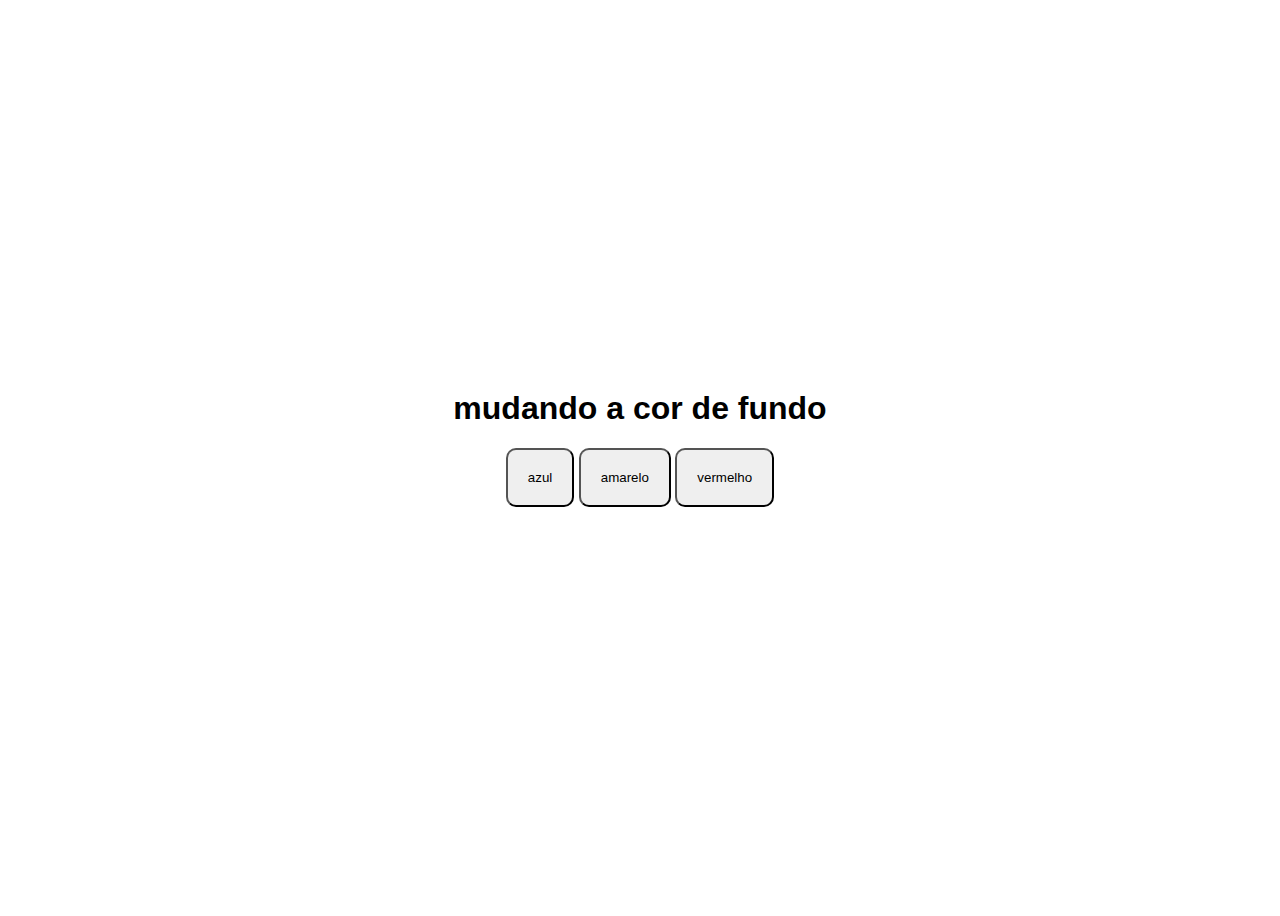
<file: como-usar-html-css-javascript/index.html>
<!DOCTYPE html>
<html lang="en">
<head>
    <meta charset="UTF-8">
    <meta http-equiv="X-UA-Compatible" content="IE=edge">
    <meta name="viewport" content="width=device-width, initial-scale=1.0">
    <title>Document</title>
    <style>
        body{
            height: 100vh;
            font-family: Arial, Helvetica, sans-serif;
            display: flex;
            flex-direction: column;
            align-items: center;
            justify-content: center;
        }
        button{
            padding: 20px;
            margin-bottom: 20px;
            border-radius: 10px;
            
            
        }
        div{
            padding: 10px;
            border-radius: 5px;
        }
        

    </style>
    <script>
        function azul(){
           var azul = document.body
           azul.style.background = 'blue'

           var cor_da_caixa = document.getElementsByTagName('button')[0]
           cor_da_caixa.style.background = 'blue'

           var neutro = document.getElementById('cor-amarelo')
           neutro.style.background = 'whitesmoke'
           var neutro = document.getElementById('cor-vermelho')
           neutro.style.background = 'whitesmoke'

           var cor = document.getElementById('cor')
           cor.innerText=('você mudou para a cor azul')
           cor.style.fontSize = '25px'
           cor.style.color = 'white'
           cor.style.backgroundColor ='rgb(71, 89, 245)'

        }
        function amarelo(){
           var azul = document.body
           azul.style.background = 'yellow'

           var cor_da_caixa = document.getElementsByTagName('button')[1]
           cor_da_caixa.style.background = 'yellow'

           var neutro = document.getElementById('cor-azul')
           neutro.style.background = 'whitesmoke'
           var neutro = document.getElementById('cor-vermelho')
           neutro.style.background = 'whitesmoke'

           var cor = document.getElementById('cor')
           cor.innerText=('você mudou para a cor amarelo')
           cor.style.fontSize = '25px'
           cor.style.color = 'white'
           cor.style.backgroundColor ='rgb(165, 184, 40,0.3)'
        }
        function vermelho(){
           var azul = document.body
           azul.style.background = 'red'

           var cor_da_caixa = document.getElementsByTagName('button')[2]
           cor_da_caixa.style.background = 'red'
           
           var neutro = document.getElementById('cor-amarelo')
           neutro.style.background = 'whitesmoke'
           var neutro = document.getElementById('cor-azul')
           neutro.style.background = 'whitesmoke'

           var cor = document.getElementById('cor')
           cor.innerText=('você mudou para a cor vermelho')
           cor.style.fontSize = '25px'
           cor.style.color = 'white'
           cor.style.backgroundColor ='rgb(255, 49, 49)'
        }
    </script>
</head>
<body>
    <header>
        <h1>
            mudando a cor de fundo
        </h1>
    </header>

    <main>
        <button id="cor-azul" onclick=azul()>azul</button>
        <button id="cor-amarelo" onclick=amarelo()>amarelo</button>
        <button id="cor-vermelho" onclick=vermelho()>vermelho</button>
    </main>
    <div id="cor"></div>
</body>
</html>
</file>
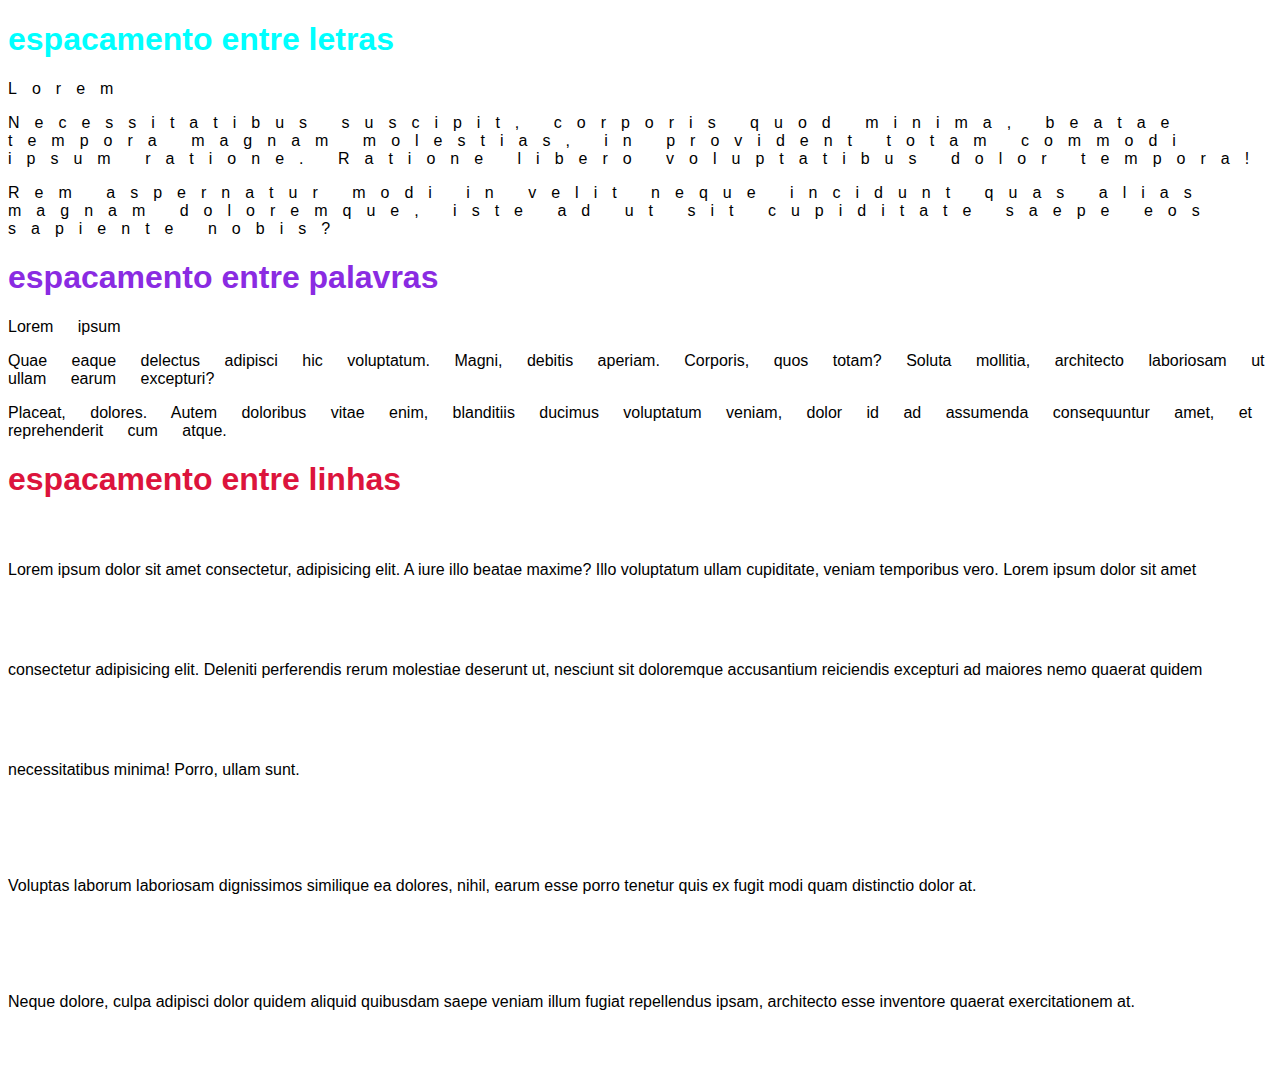
<file: espacameto-entre-letras-palavras-e-linhas/index.html>
<!DOCTYPE html>
<html lang="pt-br">
<head>
    <meta charset="UTF-8">
    <meta http-equiv="X-UA-Compatible" content="IE=edge">
    <meta name="viewport" content="width=device-width, initial-scale=1.0">
    <title>teste</title>

    <style>
        *{
            font-family: Arial, Helvetica, sans-serif;
        }
        div#letra >h1{
            color: aqua;
        }
        div#palavra >h1{
            color: blueviolet;
        }
        div#linha >h1{
            color: crimson;
        }
        p.letras{
            letter-spacing: 15px;
        }
        p.palavras{
            word-spacing: 20px;
        }
        p.linhas{
            line-height: 100px;
        }
    </style>
</head>
<body>
   
    <div id="letra">
        <h1>espacamento entre letras</h1>
        <p class="letras">Lorem </p>
        <p class="letras">Necessitatibus suscipit, corporis quod minima, beatae tempora magnam molestias, in provident totam commodi ipsum ratione. Ratione libero voluptatibus dolor tempora!</p>
        <p class="letras">Rem aspernatur modi in velit neque incidunt quas alias magnam doloremque, iste ad ut sit cupiditate saepe eos sapiente nobis?</p>
    </div>

    <div id="palavra">
        <h1>espacamento entre palavras</h1>
        <p class="palavras">Lorem ipsum </p>
        <p class="palavras">Quae eaque delectus adipisci hic voluptatum. Magni, debitis aperiam. Corporis, quos totam? Soluta mollitia, architecto laboriosam ut ullam earum excepturi?</p>
        <p class="palavras">Placeat, dolores. Autem doloribus vitae enim, blanditiis ducimus voluptatum veniam, dolor id ad assumenda consequuntur amet, et reprehenderit cum atque.</p>
    </div>

    <div id="linha">
        <h1>espacamento entre linhas </h1>
        <p class="linhas">Lorem ipsum dolor sit amet consectetur, adipisicing elit. A iure illo beatae maxime? Illo voluptatum ullam cupiditate, veniam temporibus vero. Lorem ipsum dolor sit amet consectetur adipisicing elit. Deleniti perferendis rerum molestiae deserunt ut, nesciunt sit doloremque accusantium reiciendis excepturi ad maiores nemo quaerat quidem necessitatibus minima! Porro, ullam sunt.</p>
        <p class="linhas">Voluptas laborum laboriosam dignissimos similique ea dolores, nihil, earum esse porro tenetur quis ex fugit modi quam distinctio dolor at.</p>
        <p class="linhas">Neque dolore, culpa adipisci dolor quidem aliquid quibusdam saepe veniam illum fugiat repellendus ipsam, architecto esse inventore quaerat exercitationem at.</p>
    </div>
    

    
</body>
</html>
</file>
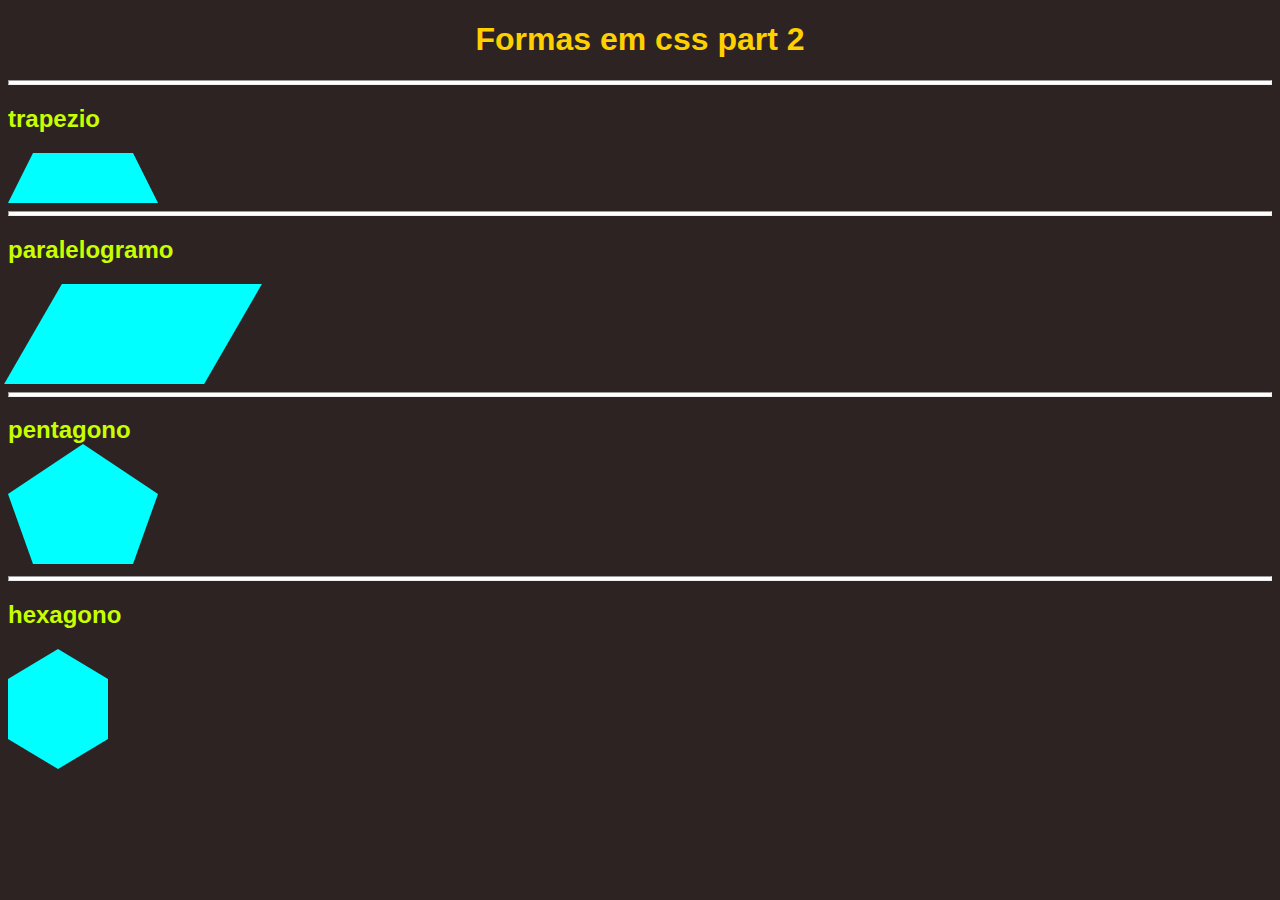
<file: formas-css/index.html>
<!DOCTYPE html>
<html lang="pt-br">
<head>
    <meta charset="UTF-8">
    <meta http-equiv="X-UA-Compatible" content="IE=edge">
    <meta name="viewport" content="width=device-width, initial-scale=1.0">
    <link rel="stylesheet" href="style.css">
    <title>fromas em css part 1</title>
    <style>
        #trapezio{
            width: 100px;
            height: 0;
            border-bottom: 50px solid aqua;
            border-left: 25px solid transparent;
            border-right: 25px solid transparent;
        }
        #paralelogramo{
            width: 200px;
            height: 100px;
            background-color:aqua ;
            transform: skewX(-30deg);
            margin-left:25px ;
        }
        #pentagono{
            margin-top: 30px;
            width: 100px;
            height: 0;
            position: relative;
            display: inline-block;
            border-top: 70px solid aqua;
            border-left: 25px solid transparent;
            border-right: 25px solid transparent;
        }
        #pentagono::before{
            content: "";
            width: 0;
            height: 0;
            position: absolute;
            border-bottom: 50px solid aqua;
            border-left: 75px solid transparent;
            border-right: 75px solid transparent;
            top: -120px;
            left: -25px;
        }
        #hexagono{
            margin-top: 30px;
            width: 100px;
            height: 60px;
            background-color: aqua;
            position: relative;
            display: inline-block;
        }
        #hexagono::before{
            content: "";
            width: 0;
            height: 0;
            top: -30px;
            position: absolute;
            border-bottom: 30px solid aqua;
            border-left: 50px solid transparent;
            border-right: 50px solid transparent;
        }
        #hexagono::after{
            content: "";
            width: 0;
            height: 0;
            bottom:-30px;
            position: absolute;
            border-top: 30px solid aqua;
            border-left: 50px solid transparent;
            border-right: 50px solid transparent;
        }

    </style>
</head>
<body>
    <h1>Formas em css part 2</h1>
    <hr>
    <h2>trapezio</h2>
    <div id="trapezio"></div>
    <hr>
    <h2>paralelogramo</h2>
    <div id="paralelogramo"></div> 
    <hr>
    <h2>pentagono</h2>
    <div id="pentagono"></div>
    <hr>
    <h2>hexagono</h2>
    <div id="hexagono"></div>
</body>
</html>
</file>
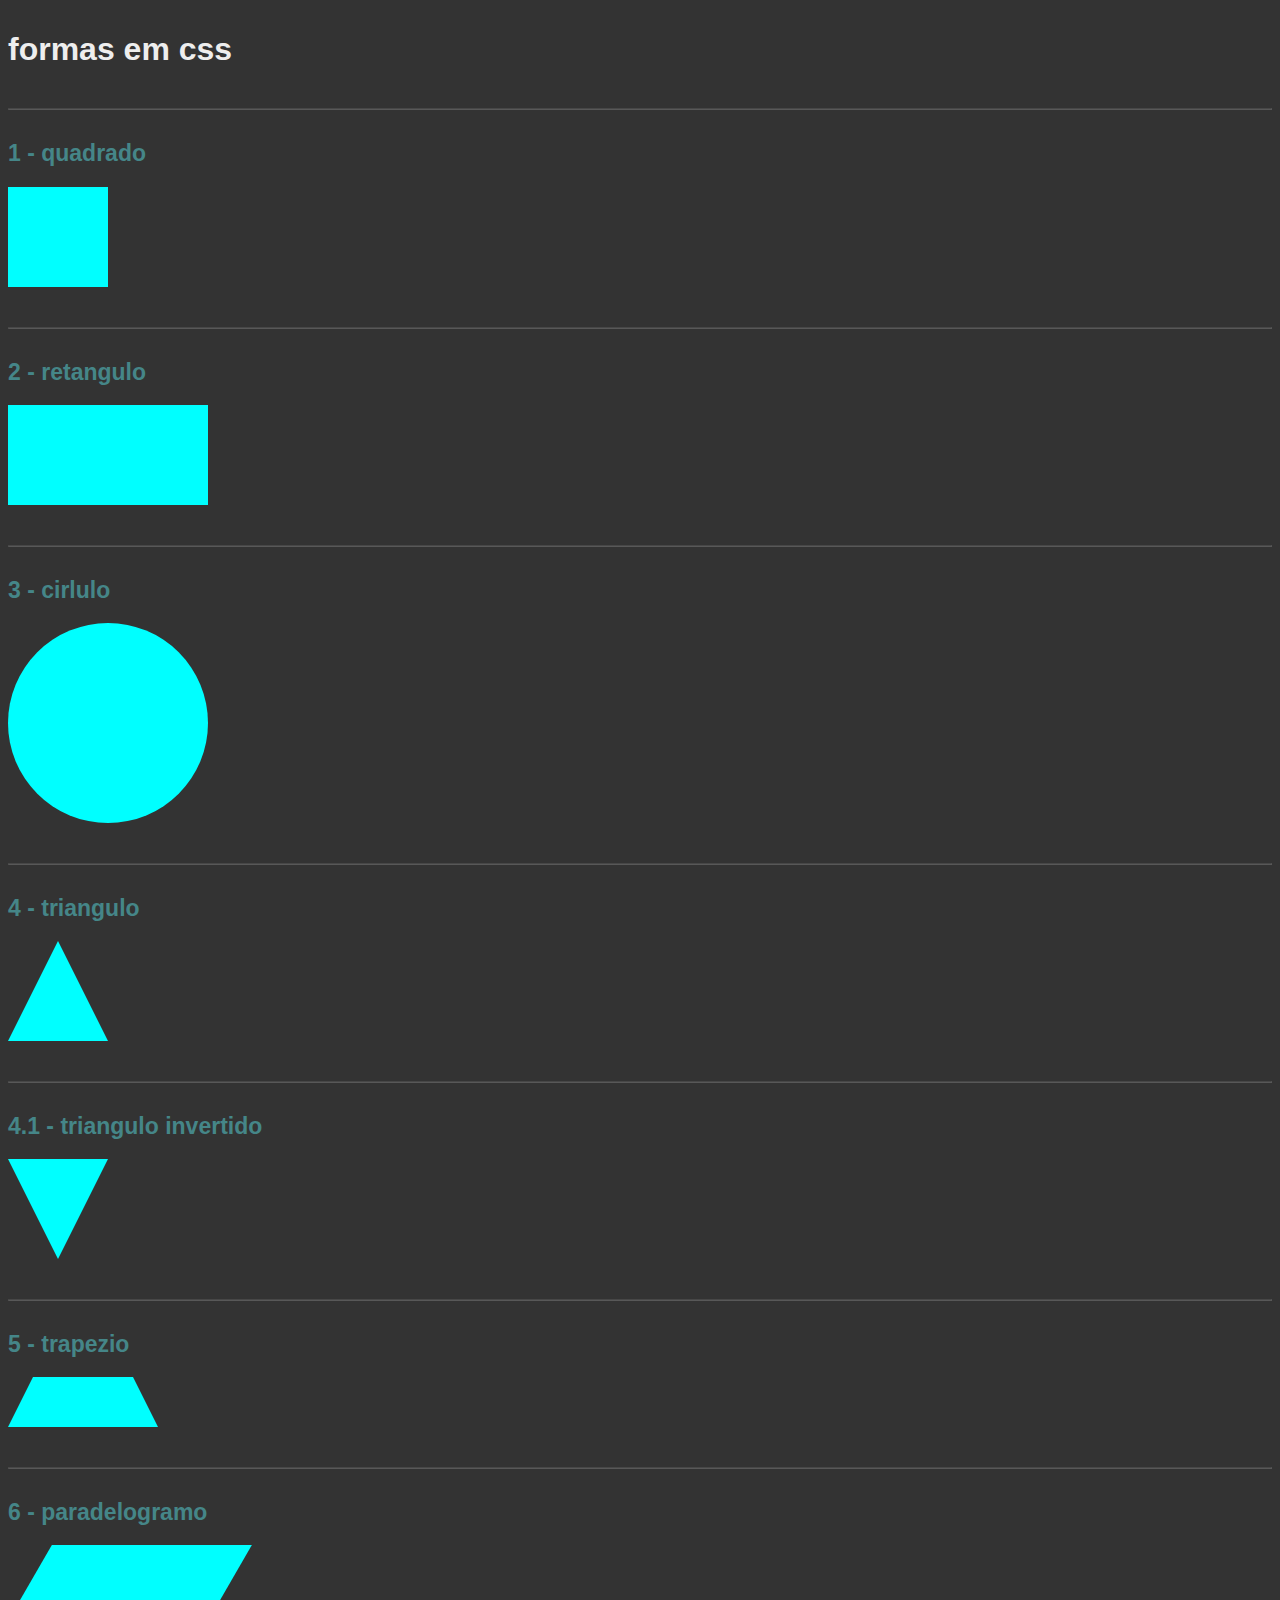
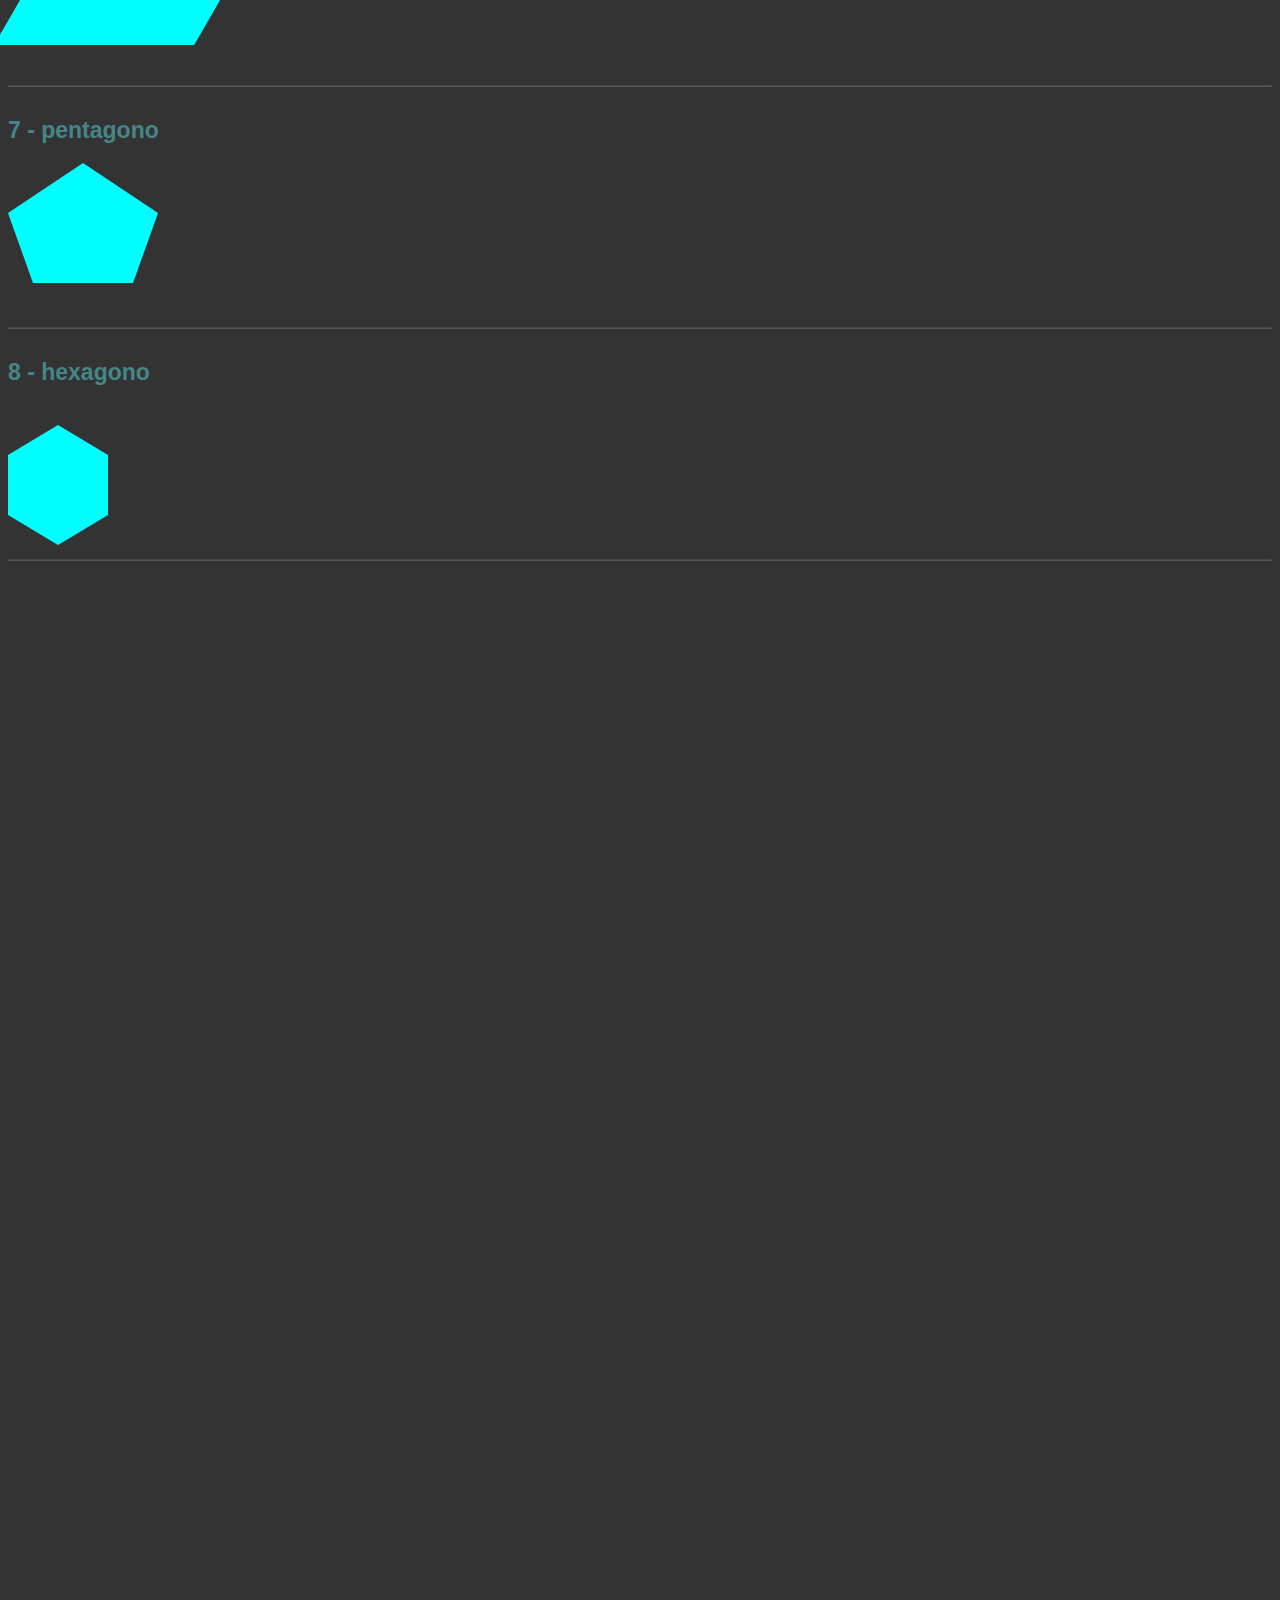
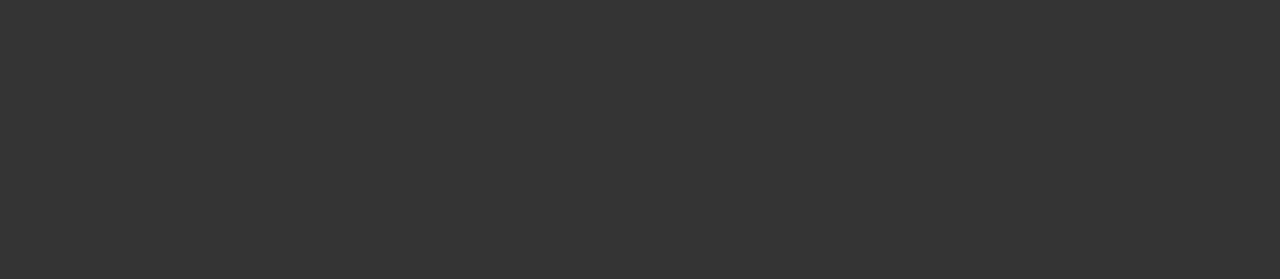
<file: formas/index.html>
<!DOCTYPE html>
<html lang="en">
<head>
    <meta charset="UTF-8">
    <meta http-equiv="X-UA-Compatible" content="IE=edge">
    <meta name="viewport" content="width=device-width, initial-scale=1.0">
    <title>formas de css</title>
    <link rel="stylesheet" href="style.css">
    <link rel="stylesheet" href="formas.css">
</head>
<body>
    <h1> formas em css</h1>

    <hr>

    <h2> 1 - quadrado</h2>
    <div class="quadrado"></div>

    <hr>

    <h2>2 - retangulo</h2>
    <div class="retangulo"></div>

    <hr>

    <h2>3 - cirlulo</h2>
    <div class="circulo"></div>
    
    <hr>

    <h2>4 - triangulo</h2>
    <div class="triangulo"></div>

    <hr>

    <h2>4.1 - triangulo invertido</h2>
    <div class="triangulo-invertido"></div>
    
    <hr>

    <h2>5 - trapezio</h2>
    <div class="trapezio"></div>
    
    <hr>

    <h2>6 - paradelogramo</h2>
    <div class="paralelogramo"></div>
    
    <hr>

    <h2>7 - pentagono</h2>
    <div class="pentagono"></div>

    
    <hr>

    <h2>8 - hexagono</h2>
    <div class="hexagono"></div>

    <hr>

    
</body>
</html>
</file>
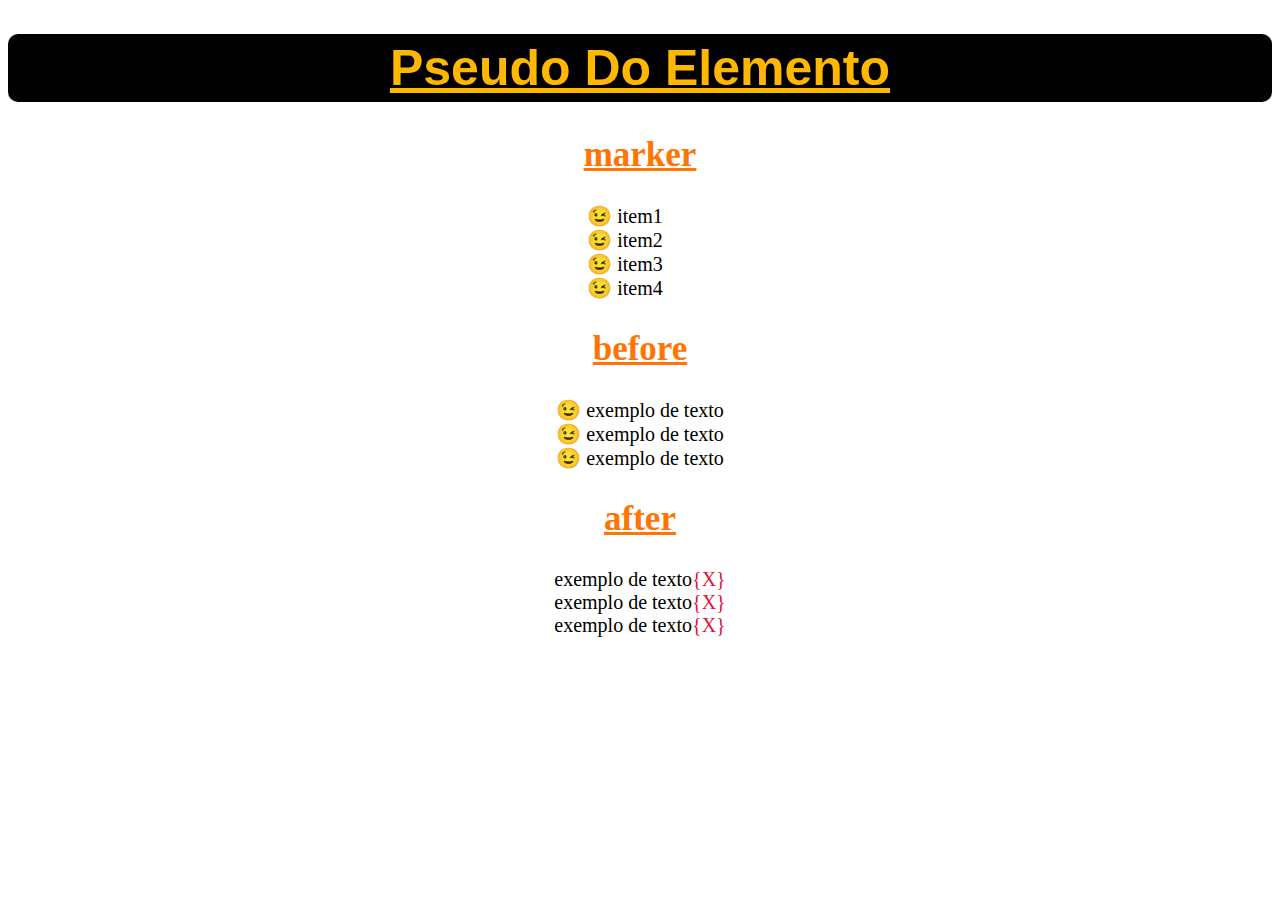
<file: pseudo-do-elemento/index.html>
<!DOCTYPE html>
<html lang="pt-br">
<head>
    <meta charset="UTF-8">
    <meta http-equiv="X-UA-Compatible" content="IE=edge">
    <meta name="viewport" content="width=device-width, initial-scale=1.0">
    <title>Document</title>
    <link rel="stylesheet" href="style.css">
    <style>
        ul#marker li::marker{
            content: "😉 ";
            
        }
        .before::before{
            content: "😉 ";
            

        }
        .after::after{
            content: "{X}";
            color: crimson;
        }
    </style>
</head>
<body>
   <h1>Pseudo Do Elemento</h1> 

   <h2>marker</h2>

   <ul id="marker" >
    <li>item1</li>
    <li>item2</li>
    <li>item3</li>
    <li>item4</li>
</ul>

   <h2>before</h2>

   <div class="before">exemplo de texto</div>
   <div class="before">exemplo de texto</div>
   <div class="before">exemplo de texto</div>

   <h2>after</h2>

    <div class="after">exemplo de texto</div>
    <div class="after">exemplo de texto</div>
    <div class="after">exemplo de texto</div>
</body>
</html>
</file>
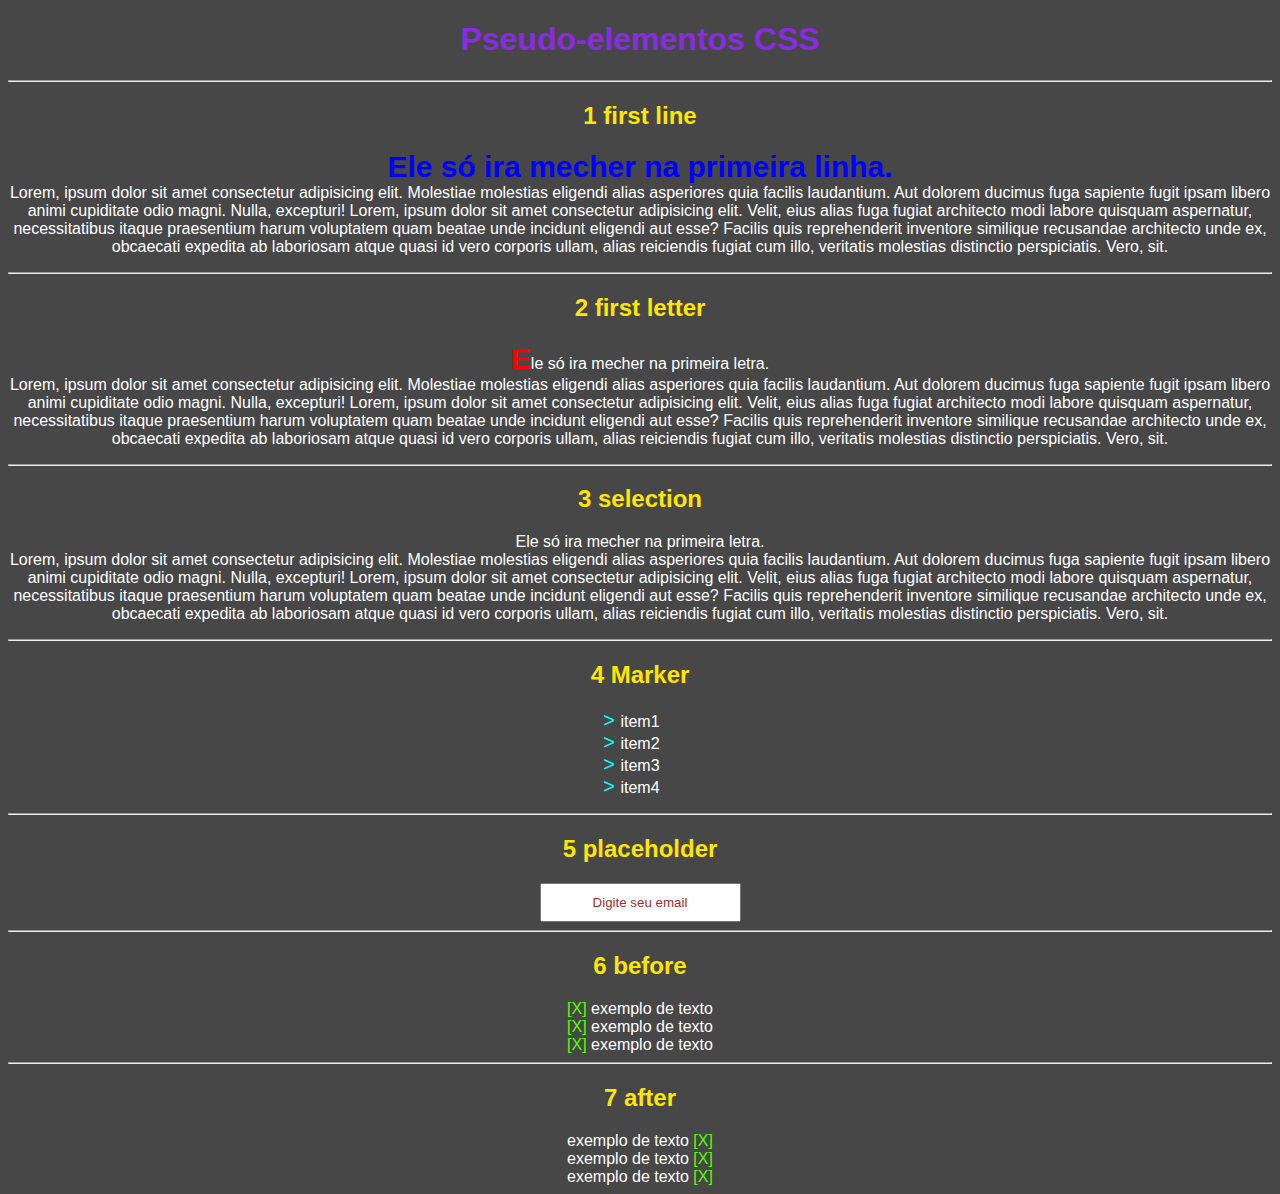
<file: pseudo-elementos/index.html>
<!DOCTYPE html>
<html lang="en">
<head>
    <meta charset="UTF-8">
    <meta http-equiv="X-UA-Compatible" content="IE=edge">
    <meta name="viewport" content="width=device-width, initial-scale=1.0">
    <title>pseudo elementos</title>
    <link rel="stylesheet" href="style.css">
    <style>
        .firsline::first-line{
            color: blue;
            font-size: 30px;
            font-weight: bold;
        }
        .firsletter::first-letter{
            color: rgb(255, 0, 0);
            font-size: 30px;
            font-weight: bold;
        }
        .selection::selection{
            background-color: red;
            
        }
        ul.marker li::marker{
            color: aqua;
            content: "> " ;
            font-size: 20px;
            
        }
        input{
            margin: auto;
            display: flex;
            text-align: center;
            padding: 10px;
            
        }
        .placeholder::placeholder{
            text-align: center;
            color: brown;
        }
        div{
            color: white;
            text-align: center;
        }
        .before::before{
            content: "[X] ";
            color: rgb(85, 255, 6);
        }
        .after::after{
            content: " [X]";
            color: rgb(81, 255, 0);
        }
    </style>
</head>
<body>
    <h1>Pseudo-elementos CSS</h1>
    <hr>
    <h2>1 first line</h2> <!--ele só ira mecher na primeira linha do paragrafo-->
    <p class="firsline">
        
        Ele só ira mecher na primeira linha. <br>
        Lorem, ipsum dolor sit amet consectetur adipisicing elit. Molestiae molestias eligendi alias asperiores quia facilis laudantium. Aut dolorem ducimus fuga sapiente fugit ipsam libero animi cupiditate odio magni. Nulla, excepturi! Lorem, ipsum dolor sit amet consectetur adipisicing elit. Velit, eius alias fuga fugiat architecto modi labore quisquam aspernatur, necessitatibus itaque praesentium harum voluptatem quam beatae unde incidunt eligendi aut esse?
    Facilis quis reprehenderit inventore similique recusandae architecto unde ex, obcaecati expedita ab laboriosam atque quasi id vero corporis ullam, alias reiciendis fugiat cum illo, veritatis molestias distinctio perspiciatis. Vero, sit.
    </p>
    <hr>
    <h2>2 first letter</h2>

    <p class="firsletter">  <!--ele só ira mecher na primeira letra do paragrafo -->
        
        Ele só ira mecher na primeira letra. <br>
        Lorem, ipsum dolor sit amet consectetur adipisicing elit. Molestiae molestias eligendi alias asperiores quia facilis laudantium. Aut dolorem ducimus fuga sapiente fugit ipsam libero animi cupiditate odio magni. Nulla, excepturi! Lorem, ipsum dolor sit amet consectetur adipisicing elit. Velit, eius alias fuga fugiat architecto modi labore quisquam aspernatur, necessitatibus itaque praesentium harum voluptatem quam beatae unde incidunt eligendi aut esse?
    Facilis quis reprehenderit inventore similique recusandae architecto unde ex, obcaecati expedita ab laboriosam atque quasi id vero corporis ullam, alias reiciendis fugiat cum illo, veritatis molestias distinctio perspiciatis. Vero, sit.
    </p>
    <hr>
    <h2>3 selection</h2>

    <p class="selection">  <!--ele só ira mecher na primeira letra do paragrafo -->
        
        Ele só ira mecher na primeira letra. <br>
        Lorem, ipsum dolor sit amet consectetur adipisicing elit. Molestiae molestias eligendi alias asperiores quia facilis laudantium. Aut dolorem ducimus fuga sapiente fugit ipsam libero animi cupiditate odio magni. Nulla, excepturi! Lorem, ipsum dolor sit amet consectetur adipisicing elit. Velit, eius alias fuga fugiat architecto modi labore quisquam aspernatur, necessitatibus itaque praesentium harum voluptatem quam beatae unde incidunt eligendi aut esse?
    Facilis quis reprehenderit inventore similique recusandae architecto unde ex, obcaecati expedita ab laboriosam atque quasi id vero corporis ullam, alias reiciendis fugiat cum illo, veritatis molestias distinctio perspiciatis. Vero, sit.
    </p>

    <hr>
    <h2>4 Marker</h2>
    <ul class="marker">
        <li>item1</li>
        <li>item2</li>
        <li>item3</li>
        <li>item4</li>
    </ul>
    <hr>
    <h2>5 placeholder</h2>
    <input type="text" placeholder="Digite seu email" class="placeholder">

    <hr>
    <h2>6 before</h2>
    <div class="before">exemplo de texto</div>
    <div class="before">exemplo de texto</div>
    <div class="before">exemplo de texto</div>
    <hr>
    <h2>7 after</h2>
    <div class="after">exemplo de texto</div>
    <div class="after">exemplo de texto</div>
    <div class="after">exemplo de texto</div>

</body>
</html>
</file>
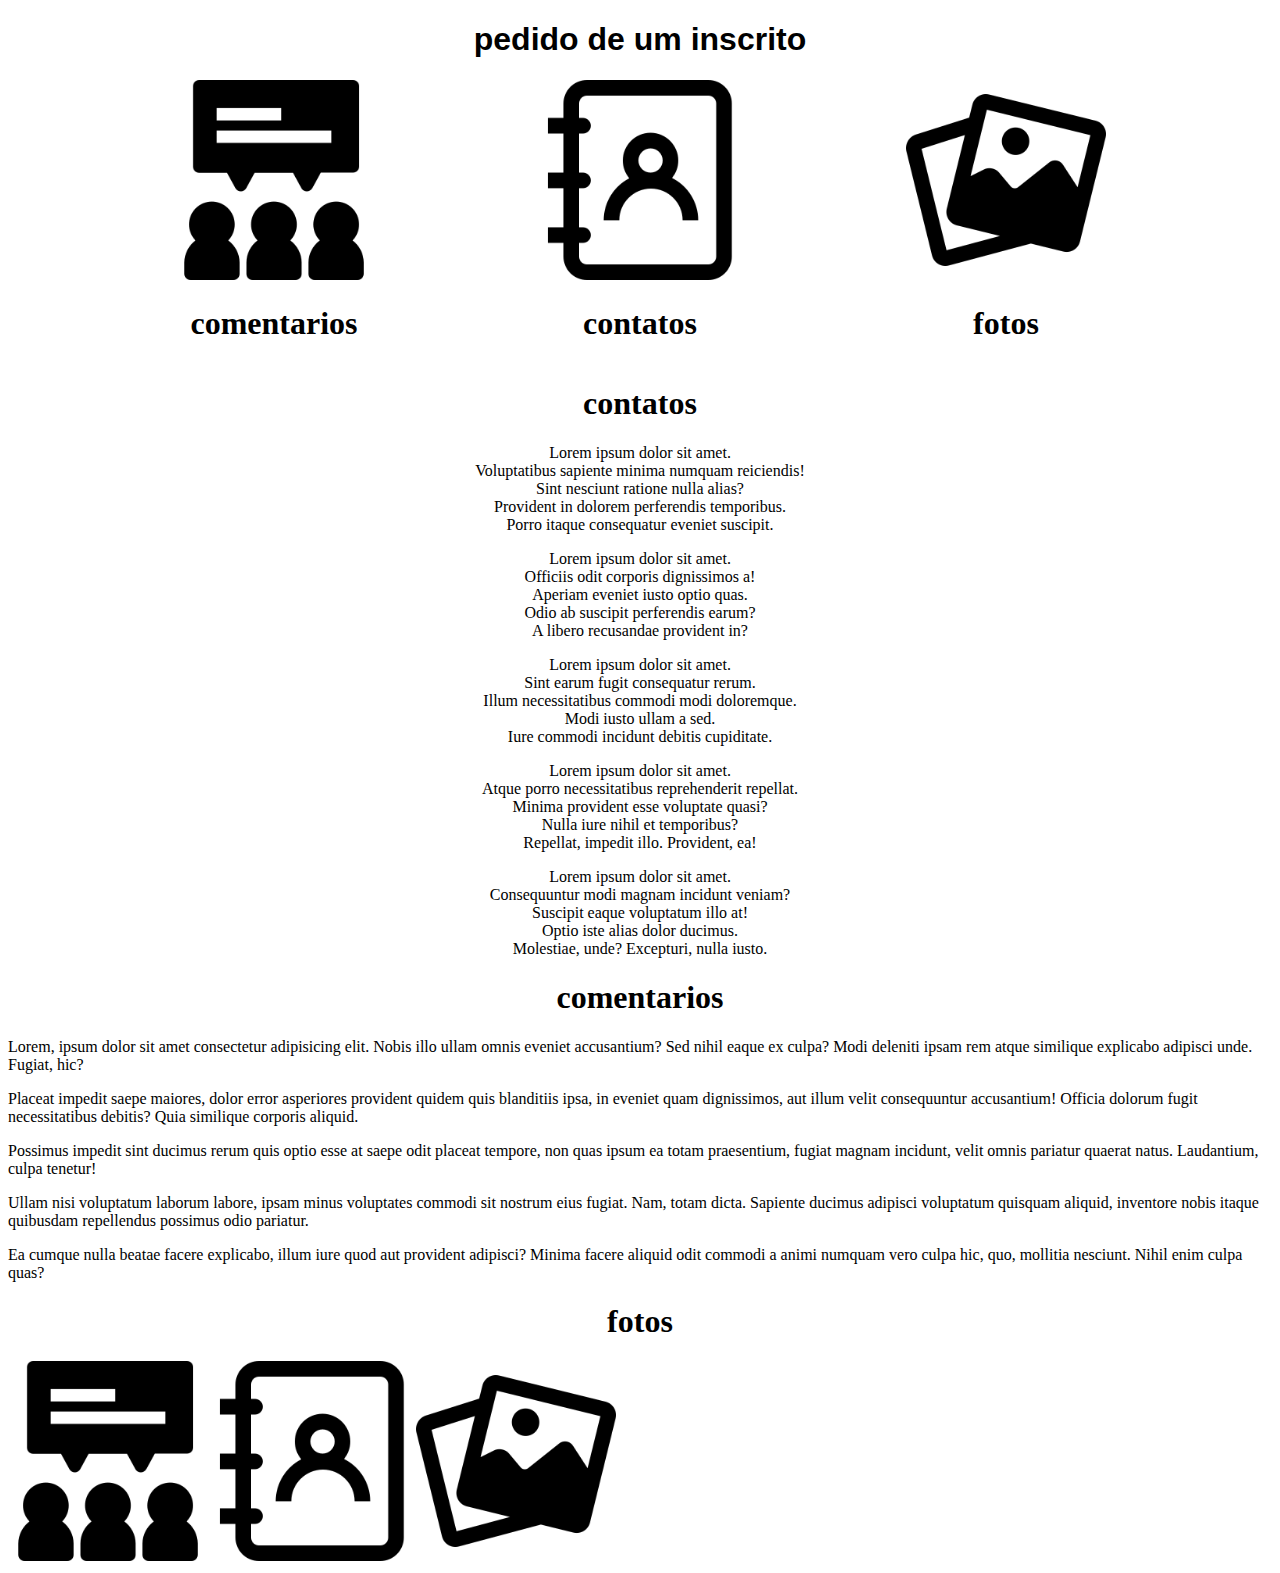
<file: teste-links-inscritos/index.html>
<!DOCTYPE html>
<html lang="pt-br">
<head>
    <meta charset="UTF-8">
    <meta http-equiv="X-UA-Compatible" content="IE=edge">
    <meta name="viewport" content="width=device-width, initial-scale=1.0">
    <title>Pedido de um inscrito</title>
    <link rel="stylesheet" href="pedido/style.css">
    
</head>
<body>
    <header>
        <h1 id="titulo-principal">pedido de um inscrito</h1>
        <nav>
            <li><a id="comentarios-principal" href="#comentarios"><img src="pedido/imagens/comentarios.png" alt=""><h1>comentarios</h1></a></li>

            <li><a id="contatos-principal" href="#contatos"><img src="pedido/imagens/contatos.png" alt=""><h1>contatos</h1></a></li>

            <li><a id="fotos-principal" href="#fotos"><img src="pedido/imagens/fotos.png" alt=""><h1>fotos</h1></a></li>
        </nav>
    </header>
    <main>
        <a href="#">
            <h1 id="contatos" class="titulos" >contatos</h1>
        </a>
        <ul>
            <li>Lorem ipsum dolor sit amet.</li>
            <li>Voluptatibus sapiente minima numquam reiciendis!</li>
            <li>Sint nesciunt ratione nulla alias?</li>
            <li>Provident in dolorem perferendis temporibus.</li>
            <li>Porro itaque consequatur eveniet suscipit.</li>
        </ul>
        <ul>
            <li>Lorem ipsum dolor sit amet.</li>
            <li>Officiis odit corporis dignissimos a!</li>
            <li>Aperiam eveniet iusto optio quas.</li>
            <li>Odio ab suscipit perferendis earum?</li>
            <li>A libero recusandae provident in?</li>
        </ul>
        <ul>
            <li>Lorem ipsum dolor sit amet.</li>
            <li>Sint earum fugit consequatur rerum.</li>
            <li>Illum necessitatibus commodi modi doloremque.</li>
            <li>Modi iusto ullam a sed.</li>
            <li>Iure commodi incidunt debitis cupiditate.</li>
        </ul>
        <ul>
            <li>Lorem ipsum dolor sit amet.</li>
            <li>Atque porro necessitatibus reprehenderit repellat.</li>
            <li>Minima provident esse voluptate quasi?</li>
            <li>Nulla iure nihil et temporibus?</li>
            <li>Repellat, impedit illo. Provident, ea!</li>
        </ul>
        <ul>
            <li>Lorem ipsum dolor sit amet.</li>
            <li>Consequuntur modi magnam incidunt veniam?</li>
            <li>Suscipit eaque voluptatum illo at!</li>
            <li>Optio iste alias dolor ducimus.</li>
            <li>Molestiae, unde? Excepturi, nulla iusto.</li>
        </ul>
        <a href="#">
            <h1 id="comentarios" class="titulos">comentarios</h1>
            
        </a>

        <p >Lorem, ipsum dolor sit amet consectetur adipisicing elit. Nobis illo ullam omnis eveniet accusantium? Sed nihil eaque ex culpa? Modi deleniti ipsam rem atque similique explicabo adipisci unde. Fugiat, hic?</p>

        <p >Placeat impedit saepe maiores, dolor error asperiores provident quidem quis blanditiis ipsa, in eveniet quam dignissimos, aut illum velit consequuntur accusantium! Officia dolorum fugit necessitatibus debitis? Quia similique corporis aliquid.</p>

        <p >Possimus impedit sint ducimus rerum quis optio esse at saepe odit placeat tempore, non quas ipsum ea totam praesentium, fugiat magnam incidunt, velit omnis pariatur quaerat natus. Laudantium, culpa tenetur!</p>

        <p>Ullam nisi voluptatum laborum labore, ipsam minus voluptates commodi sit nostrum eius fugiat. Nam, totam dicta. Sapiente ducimus adipisci voluptatum quisquam aliquid, inventore nobis itaque quibusdam repellendus possimus odio pariatur.</p>

        <p >Ea cumque nulla beatae facere explicabo, illum iure quod aut provident adipisci? Minima facere aliquid odit commodi a animi numquam vero culpa hic, quo, mollitia nesciunt. Nihil enim culpa quas?</p>

        <a href="#">
            <h1 id="fotos" class="titulos">fotos</h1>
        </a>
        <img src="pedido/imagens/comentarios.png" alt="">
        <img  src="pedido/imagens/contatos.png" alt="">
        <img src="pedido/imagens/fotos.png" alt="">
    </main>
</body>
</html>
</file>
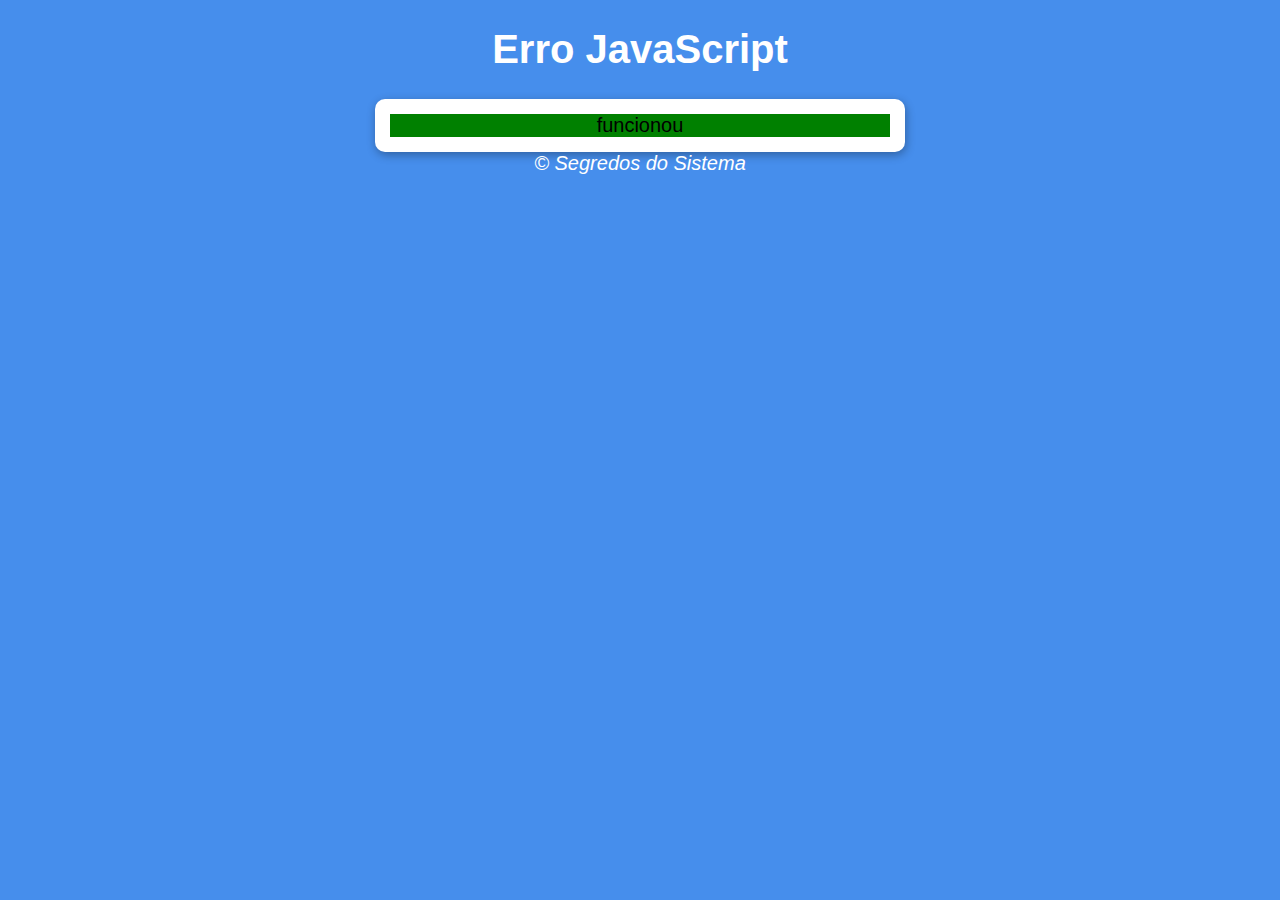
<file: erro-javascript/modelo.html>
<!DOCTYPE html>
<html lang="pt-br">
<head>
    <meta charset="UTF-8">
    <meta name="viewport" content="width=device-width, initial-scale=1.0">
    <title>Modelo de Exercicio</title>
    <link rel="stylesheet" href="style.css">
    <script src="script.js" defer></script>
</head>
<body>
   
   
    <header>
        <h1>Erro JavaScript</h1>
    </header>
    <section>
        <div id="msg">
            não funcionou
        </div>
        <div id="foto">
            
        </div>
    </section>
    <footer>&copy; Segredos do Sistema</footer>
    
</body>
</html>
</file>
<file: formas-css/style.css>
@charset "UFT-8";
html{
    font-family: Arial, Helvetica, sans-serif;
}

body{
    background-color: rgb(46, 35, 35);
}
h1{
    color: rgb(255, 208, 0);
    text-align: center;
}

h2{
    color: rgb(200, 255, 0);
}
hr{
   
   height: 3px;
   background-color: white;
}
</file>
<file: formas/style.css>
html,body{
    font-family: sans-serif;
    background-color: #333;
    color: #eee;
    padding-bottom: 50%;
    margin-top: 10px;
}
h2{
    color: #458688;
    font-size: 23px;
}
hr{
    margin-top: 40px;
    margin-bottom: 30px;
    opacity: 0.2;
}
pre{
    background-color: #444;
    padding: 10px;
    font-size: 20px;
    color: #ecf0f1;
}
</file>
<file: formas/formas.css>
@charset "UTF-8";

.quadrado{
    width: 100px;
    height: 100px;
    background-color: aqua;
}
.retangulo{
    width: 200px;
    height: 100px;
    background-color: aqua;
}
.circulo{
    width: 200px;
    height: 200px;
    background-color: aqua;
    border-radius: 50%;
}

.triangulo{
    width: 0;
    height: 0;
    border-bottom: 100px solid aqua;
    border-left: 50px solid transparent;
    border-right: 50px solid transparent;
}
.triangulo-invertido{
    width: 0;
    height: 0;
    border-top: 100px solid aqua;
    border-left: 50px solid transparent;
    border-right: 50px solid transparent;
}
.trapezio{
    width: 100px;
    height: 0;
    border-bottom: 50px solid aqua;
    border-left: 25px solid transparent;
    border-right: 25px solid transparent;
}
.paralelogramo{
    width: 200px;
    height: 100px;
    background-color: aqua;
    transform: skewX(-30deg);
    margin-left: 15px;
}
.pentagono{
    width: 100px;
    height: 0;
    position: relative;
    display: inline-block;
    border-top: 70px solid aqua;
    border-left: 25px solid transparent;
    border-right: 25px solid transparent;
    margin-top: 50px;
}
.pentagono::before{
    content: "";
    width: 0;
    height: 0;
    position: absolute;
    top:-120px;
    left: -25px;
    border-bottom: 50px solid aqua;
    border-left: 75px solid transparent;
    border-right: 75px solid transparent;
}

.hexagono{
    width: 100px;
    height: 60px;
    background-color: aqua;
    position: relative;
    display: inline-block;
    margin-top:50px ;
    
}
.hexagono::before{
    content: "";
    width: 0;
    height: 0;
    position: absolute;
    top:-30px;
    border-bottom: 30px solid aqua;
    border-left: 50px solid transparent;
    border-right: 50px solid transparent;
}
.hexagono::after{
    content: "";
    width: 0;
    height: 0;
    position: absolute;
    bottom:-30px;
    border-top: 30px solid aqua;
    border-left: 50px solid transparent;
    border-right: 50px solid transparent;
    
}
</file>
<file: pseudo-do-elemento/style.css>
@charset "UTF-8";

h1,h2{
    text-align: center;
    
}
h1{
    text-decoration: underline;
    font-size: 50px;
    background-color: #000000;
    color: rgb(255, 183, 2);
    border-radius: 10px;
    padding: 5px;
    font-family: Arial, Helvetica, sans-serif;
}
h2{
    color: rgb(255, 116, 2);
    font-size: 30px;
    text-decoration: underline;
    font-size: 35px;
}
ul{
    font-size: 20px;
    display: flex;
    flex-direction: column;
    align-items: center;
    padding: 0;
}
div{
    font-size: 20px;
    text-align: center;
}
</file>
<file: pseudo-elementos/style.css>
@charset "UTF-8";

body{
    background-color: rgb(71, 71, 71);
    font-family: Arial, Helvetica, sans-serif;
}
h1{
    color: blueviolet;
}
h1,h2,p {
    text-align: center;
    
}
h2{
color: rgb(255, 230, 0);
}
p{
    color: white;
}
ul{
    color: white;
    display: flex;
    flex-direction: column;
    align-items: center;
    padding: 0;
}
</file>
<file: teste-links-inscritos/pedido/style.css>
@charset "utf-8";
img{
    width: 200px;
}
li{
    list-style: none;
}
nav{
    display: flex;
    justify-content: space-evenly;
}
h1{
    text-align: center;
}
h1#titulo-principal{
    font-family: Arial, Helvetica, sans-serif;
}
a{
    text-decoration: none;
    color: black;
}
a:hover{
    text-decoration: underline;
}
a:hover#comentarios-principal{
    color: darkorange;
}
a:hover#comentarios-principal>h1{
    background-color: black;
    border-radius: 10px;
}
a:hover#contatos-principal{
    color: rgb(255, 0, 0);
}
a:hover#contatos-principal>h1{
    background-color: black;
    border-radius: 10px;
}
a:hover#fotos-principal{
    color: rgb(0, 238, 255);
}
a:hover#fotos-principal>h1{
    background-color: black;
    border-radius: 10px;
}
ul{
    text-align: center;
    padding: 0%;
}
:hover.titulos{
    background-color: aqua;
}
</file>
<file: erro-javascript/style.css>
body{
    background: rgb(70 ,142,236);
    font: normal 15pt arial;
}
header{
    color: white;
    text-align: center;
}
section{
    background: white;
    border-radius: 10px;
    padding: 15px;
    width: 500px;
    margin: auto;
    box-shadow: 1px 3px 10px rgba(0, 0, 0, 0.315);
}
footer{
    color: white;
    text-align: center;
    font-style: italic;
}
#imagem{
    width: 80%;
    border-radius: 50%;
}
</file>
